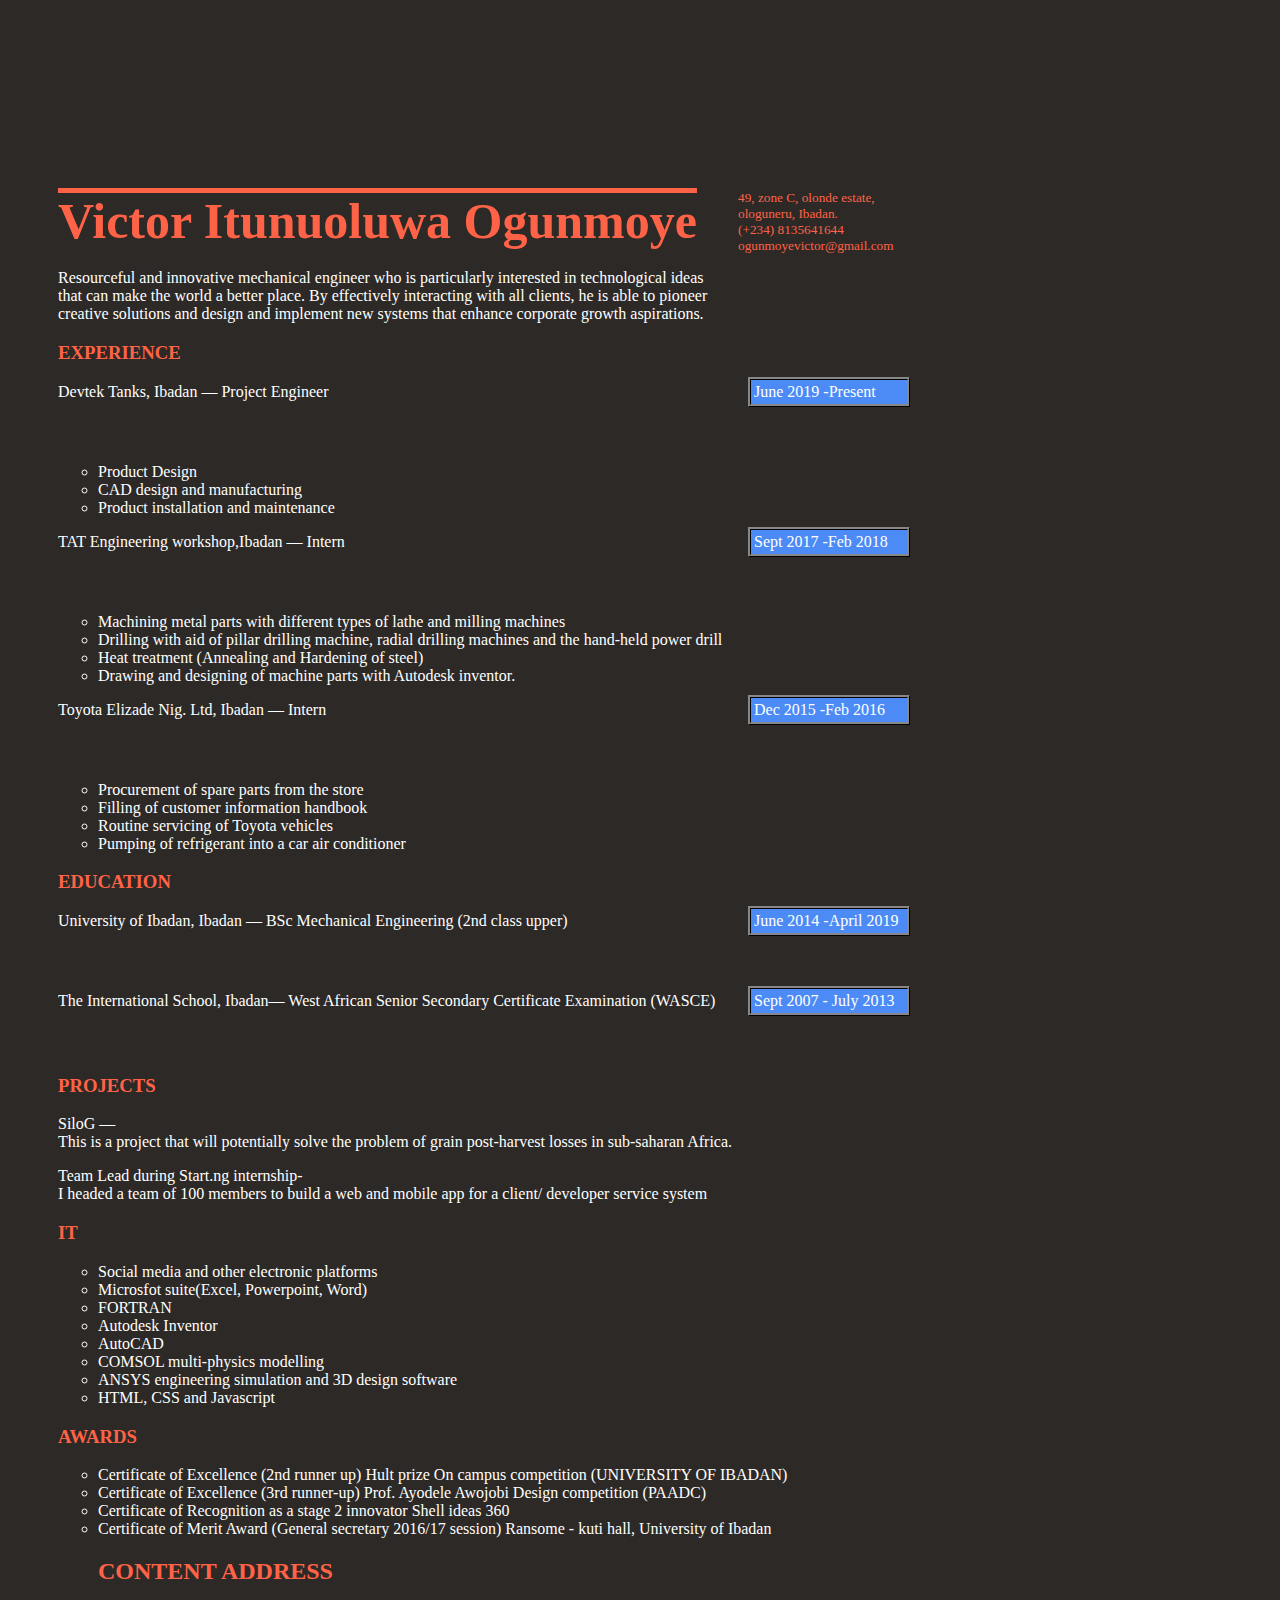
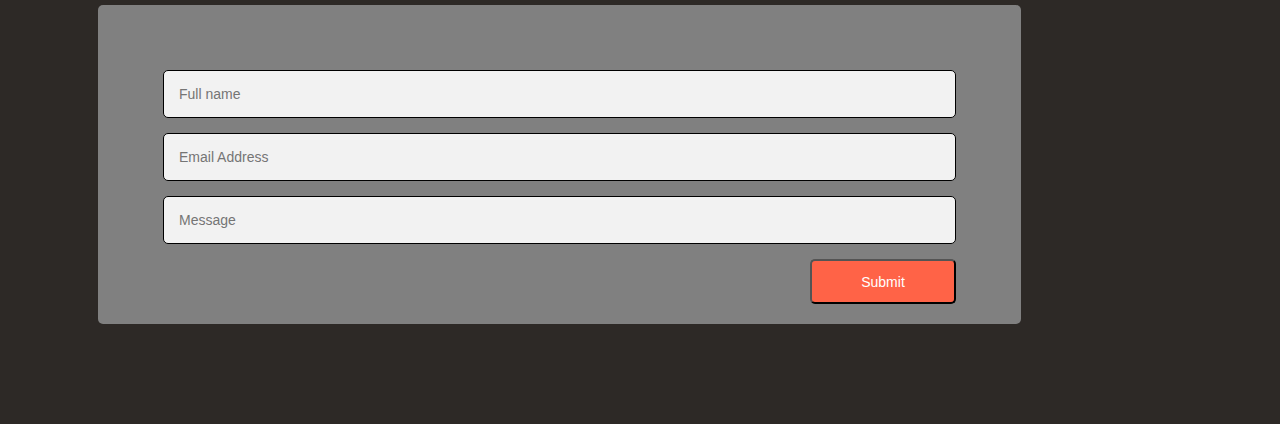
<file: index.html>
<!DOCTYPE html>
<html> 
<head>
   <meta name="viewport" content="width=device-width, initial-scale=1.0">
   <title>index.html</title>
   <link rel="stylesheet"
   type="text/css"
   href="style.css">
 </head>
  
<body>
 <h1 id = "Intro" style="color:#ff6347">
      Victor Itunuoluwa Ogunmoye </h1> 
    <h5 id = "info" style="color:#ff6347"> 49, zone C, olonde estate,<br> ologuneru, Ibadan.<br>
(+234) 8135641644 <br>
ogunmoyevictor@gmail.com
    </h5>
   <p id= "about" ><font color="white">Resourceful and innovative mechanical engineer who is particularly interested in technological ideas <br> that can make the world a better place. By effectively interacting with all clients, he is able to pioneer <br> creative solutions and design and implement new systems that enhance corporate growth aspirations.</font> </p>
  </head>
  <body>
    <h3><font color= "Tomato">
      EXPERIENCE
      </font></h3>
    <p><font color="white"> Devtek Tanks, Ibadan — Project Engineer</font> </p>
    <p class = "date"><font color = "white">June 2019 -Present
    
      </font></p>
    <ul style= "list-style-type:circle;"><font color="white">
  <li>Product Design</li>
  <li>CAD design and manufacturing</li>
  <li>Product installation and maintenance</li>
      </font> </ul>
    <p><font color="white"> TAT Engineering workshop,Ibadan  — Intern </font> </p>
    <p class ="date"><font color="white">
      Sept 2017 -Feb 2018</font> </p>
    <ul style= "list-style-type:circle;"><font color="white">
  <li>Machining metal parts with different types of lathe and milling machines</li>
  <li>Drilling with aid of pillar drilling machine, radial drilling machines and the hand-held power drill
</li>
  <li> Heat treatment (Annealing and Hardening of steel)</li>
      <li> Drawing and designing of machine parts with Autodesk inventor.</li> </font>
    </ul>      
    
    <p><font color = "white">Toyota Elizade Nig. Ltd, Ibadan — Intern </font></p>
    <p class ="date"><font color = "white">
      Dec 2015 -Feb 2016</font> </p>
    <ul style= "list-style-type:circle;"><font color = "white">
  <li>Procurement of spare parts from the store</li>
  <li>Filling of customer information handbook
</li>
      <li> Routine servicing of Toyota vehicles</li>
  <li> Pumping of refrigerant into a car air conditioner
      </li>
</ul>
     <h3><font color= "Tomato">
       EDUCATION
       </font></h3>
    <p><font color = "white">University of Ibadan, Ibadan — BSc Mechanical Engineering (2nd class upper)</font></P>
    <p class = "date"><font color = "white">June 2014 -April 2019</font> </p>
    <p><font color = "white">The International School, Ibadan— West African Senior Secondary Certificate Examination (WASCE) 
      </font> </p>
    <p class ="date"> <font color = "white"> Sept 2007 - July 2013 </font> </p>
    <h3><font color= "Tomato">
       PROJECTS
       </font></h3>
    <p><font color = "white">SiloG — <br>
This is a project that will potentially solve the problem of grain post-harvest losses in sub-saharan Africa.</font> </p>
    <p><font color = "white">Team Lead during Start.ng internship-<br>
      I headed a team of 100 members to build a web and mobile app for a client/ developer service system
      </font> </p>
<h3><font color= "Tomato">
       IT
       </font></h3>
    </p>
    <ul style= "list-style-type:circle;"><font color = "white">
  <li>Social media and other electronic platforms</li>
  <li>Microsfot suite(Excel, Powerpoint, Word)</li>
  <li>FORTRAN</li>
      <li> Autodesk Inventor</li>  
      <li> AutoCAD</li>
      <li>COMSOL multi-physics modelling</li>
      <li>ANSYS engineering simulation and 3D design software</li>
      <li>HTML, CSS and Javascript</li> </font>
  </ul>
      <h3><font color= "Tomato">
   AWARDS
       </font></h3>
    <ul style= "list-style-type:circle;"><font color = "white">
  <li>Certificate of Excellence (2nd runner up) Hult prize On campus competition (UNIVERSITY OF IBADAN)
</li>
  <li>Certificate of Excellence (3rd runner-up) Prof. Ayodele Awojobi Design competition (PAADC)    
</li>
  <li>Certificate of Recognition as a stage 2 innovator Shell ideas 360
</li>
      <li> Certificate of Merit Award (General secretary 2016/17 session) Ransome - kuti hall, University of Ibadan
      </font> </li>  
  
  <h2><font color= "Tomato">
       CONTENT ADDRESS
       </font></h3>
  
       <div class="login-page">
       <div class="form">
            <form class="login-form">

                <input type="name" placeholder="Full name">
                <input type="email" placeholder="Email Address">
              <input type="message" placeholder="Message" id = "dif">
      
                <a href="#"><button>Submit</button></a>
  </ul>
  </body>

 </html>
</file>
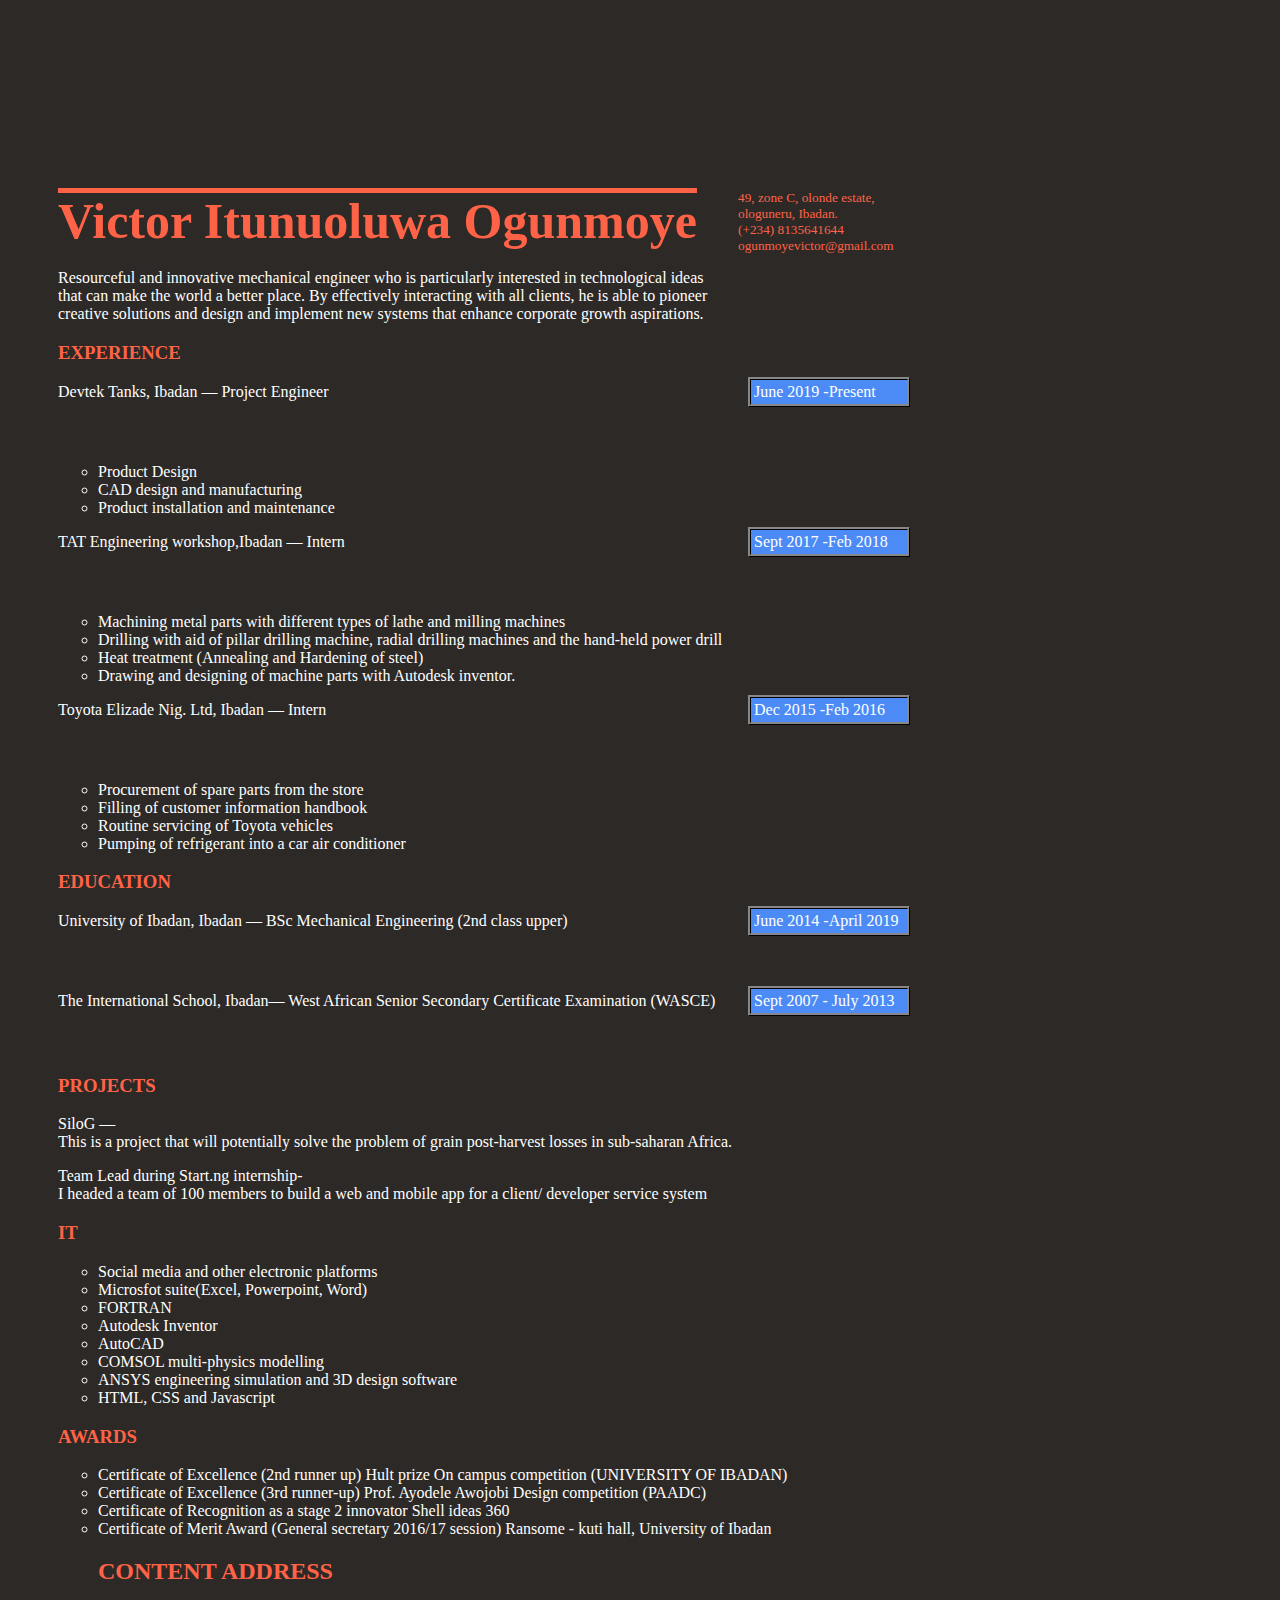
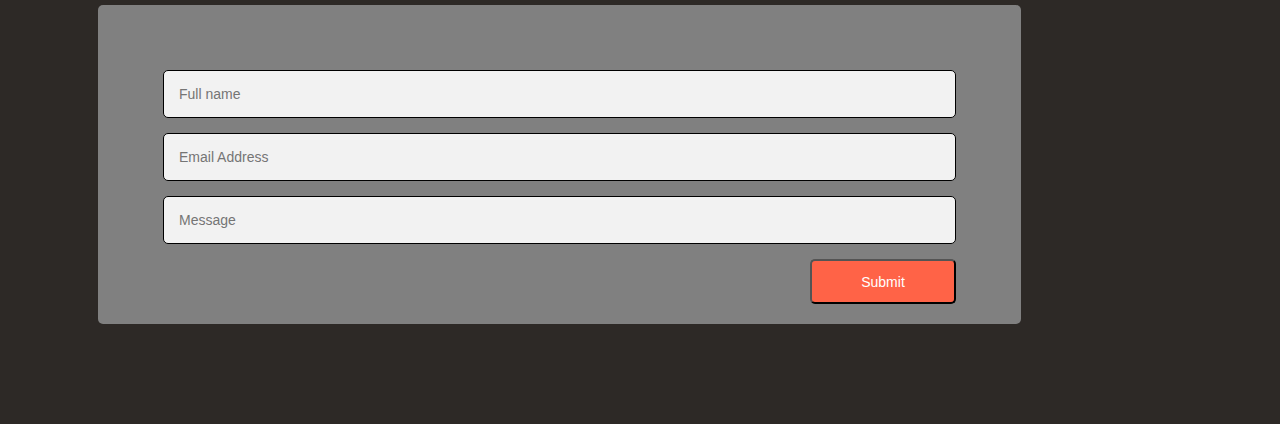
<file: Victor Ogunmoye.html>
<!DOCTYPE html>
<html> 
<head>
   <meta name="viewport" content="width=device-width, initial-scale=1.0">
   <link rel="stylesheet"
   type="text/css"
   href="style.css">
 </head>
  
<body>
 <h1 id = "Intro" style="color:#ff6347">
      Victor Itunuoluwa Ogunmoye </h1> 
    <h5 id = "info" style="color:#ff6347"> 49, zone C, olonde estate,<br> ologuneru, Ibadan.<br>
(+234) 8135641644 <br>
ogunmoyevictor@gmail.com
    </h5>
   <p id= "about" ><font color="white">Resourceful and innovative mechanical engineer who is particularly interested in technological ideas <br> that can make the world a better place. By effectively interacting with all clients, he is able to pioneer <br> creative solutions and design and implement new systems that enhance corporate growth aspirations.</font> </p>
  </head>
  <body>
    <h3><font color= "Tomato">
      EXPERIENCE
      </font></h3>
    <p><font color="white"> Devtek Tanks, Ibadan — Project Engineer</font> </p>
    <p class = "date"><font color = "white">June 2019 -Present
    
      </font></p>
    <ul style= "list-style-type:circle;"><font color="white">
  <li>Product Design</li>
  <li>CAD design and manufacturing</li>
  <li>Product installation and maintenance</li>
      </font> </ul>
    <p><font color="white"> TAT Engineering workshop,Ibadan  — Intern </font> </p>
    <p class ="date"><font color="white">
      Sept 2017 -Feb 2018</font> </p>
    <ul style= "list-style-type:circle;"><font color="white">
  <li>Machining metal parts with different types of lathe and milling machines</li>
  <li>Drilling with aid of pillar drilling machine, radial drilling machines and the hand-held power drill
</li>
  <li> Heat treatment (Annealing and Hardening of steel)</li>
      <li> Drawing and designing of machine parts with Autodesk inventor.</li> </font>
    </ul>      
    
    <p><font color = "white">Toyota Elizade Nig. Ltd, Ibadan — Intern </font></p>
    <p class ="date"><font color = "white">
      Dec 2015 -Feb 2016</font> </p>
    <ul style= "list-style-type:circle;"><font color = "white">
  <li>Procurement of spare parts from the store</li>
  <li>Filling of customer information handbook
</li>
      <li> Routine servicing of Toyota vehicles</li>
  <li> Pumping of refrigerant into a car air conditioner
      </li>
</ul>
     <h3><font color= "Tomato">
       EDUCATION
       </font></h3>
    <p><font color = "white">University of Ibadan, Ibadan — BSc Mechanical Engineering (2nd class upper)</font></P>
    <p class = "date"><font color = "white">June 2014 -April 2019</font> </p>
    <p><font color = "white">The International School, Ibadan— West African Senior Secondary Certificate Examination (WASCE) 
      </font> </p>
    <p class ="date"> <font color = "white"> Sept 2007 - July 2013 </font> </p>
    <h3><font color= "Tomato">
       PROJECTS
       </font></h3>
    <p><font color = "white">SiloG — <br>
This is a project that will potentially solve the problem of grain post-harvest losses in sub-saharan Africa.</font> </p>
    <p><font color = "white">Team Lead during Start.ng internship-<br>
      I headed a team of 100 members to build a web and mobile app for a client/ developer service system
      </font> </p>
<h3><font color= "Tomato">
       IT
       </font></h3>
    </p>
    <ul style= "list-style-type:circle;"><font color = "white">
  <li>Social media and other electronic platforms</li>
  <li>Microsfot suite(Excel, Powerpoint, Word)</li>
  <li>FORTRAN</li>
      <li> Autodesk Inventor</li>  
      <li> AutoCAD</li>
      <li>COMSOL multi-physics modelling</li>
      <li>ANSYS engineering simulation and 3D design software</li>
      <li>HTML, CSS and Javascript</li> </font>
  </ul>
      <h3><font color= "Tomato">
   AWARDS
       </font></h3>
    <ul style= "list-style-type:circle;"><font color = "white">
  <li>Certificate of Excellence (2nd runner up) Hult prize On campus competition (UNIVERSITY OF IBADAN)
</li>
  <li>Certificate of Excellence (3rd runner-up) Prof. Ayodele Awojobi Design competition (PAADC)    
</li>
  <li>Certificate of Recognition as a stage 2 innovator Shell ideas 360
</li>
      <li> Certificate of Merit Award (General secretary 2016/17 session) Ransome - kuti hall, University of Ibadan
      </font> </li>  
  
  <h2><font color= "Tomato">
       CONTENT ADDRESS
       </font></h3>
  
       <div class="login-page">
       <div class="form">
            <form class="login-form">

                <input type="name" placeholder="Full name">
                <input type="email" placeholder="Email Address">
              <input type="message" placeholder="Message" id = "dif">
      
                <a href="#"><button>Submit</button></a>
  </ul>
  </body>
</head>
 </html>
</file>
<file: style.css>
body{
  background-color: #2D2926FF;
  position: absolute;
    top: 50px;
  left: 50px;
}
#Intro{
position: relative;
    top: 100px;
  left: 0px;
  font-family:merriweather;
  font-size:50px;
  text-decoration: overline;

}
#info{
  position: relative;
    top: 7px;
  left: 680px;
  font-family:verdana;
  font-weight: normal;
}

#about{
  position: relative;
    top: 0px;
  left: 0px;
  }

.date{
  border-style: ridge;
  border-color:  #333333;
  background-color: #4c8bf5;
 padding: 3px;
  width: 150px;
  position: relative;
  top: -40px;
  left: 690px;

}
form {
    position: relative;
     top: 0px;
    z-index: 1;
    background: grey;
    border-radius: 5px;
    max-width: 800px;
    margin: 0 auto 100px;
    padding: 65px;
  text-align: center;
}
input {
    font-family: Verdana, Geneva, Tahoma, sans-serif;
    outline: 1;
    background: #f2f2f2;
    width: 100%;
    border: 1px solid black;
    border-radius: 5px;
    margin: 0 0 15px;
    padding: 15px;
    box-sizing: border-box;
    font-size: 14px;
}

#dif{

overflow-wrap: break word;
  
}
button {
    font-family: Verdana, Geneva, Tahoma, sans-serif;
    outline: 0;
    background:tomato;
    width: 146px;
    height: 45px;
    ;
    border: 0%;
    border-radius: 5px;
    text-align: center;
    float: right;
    color: #ffffff;
    font-size: 14px;
    cursor: pointer;
}
</file>
